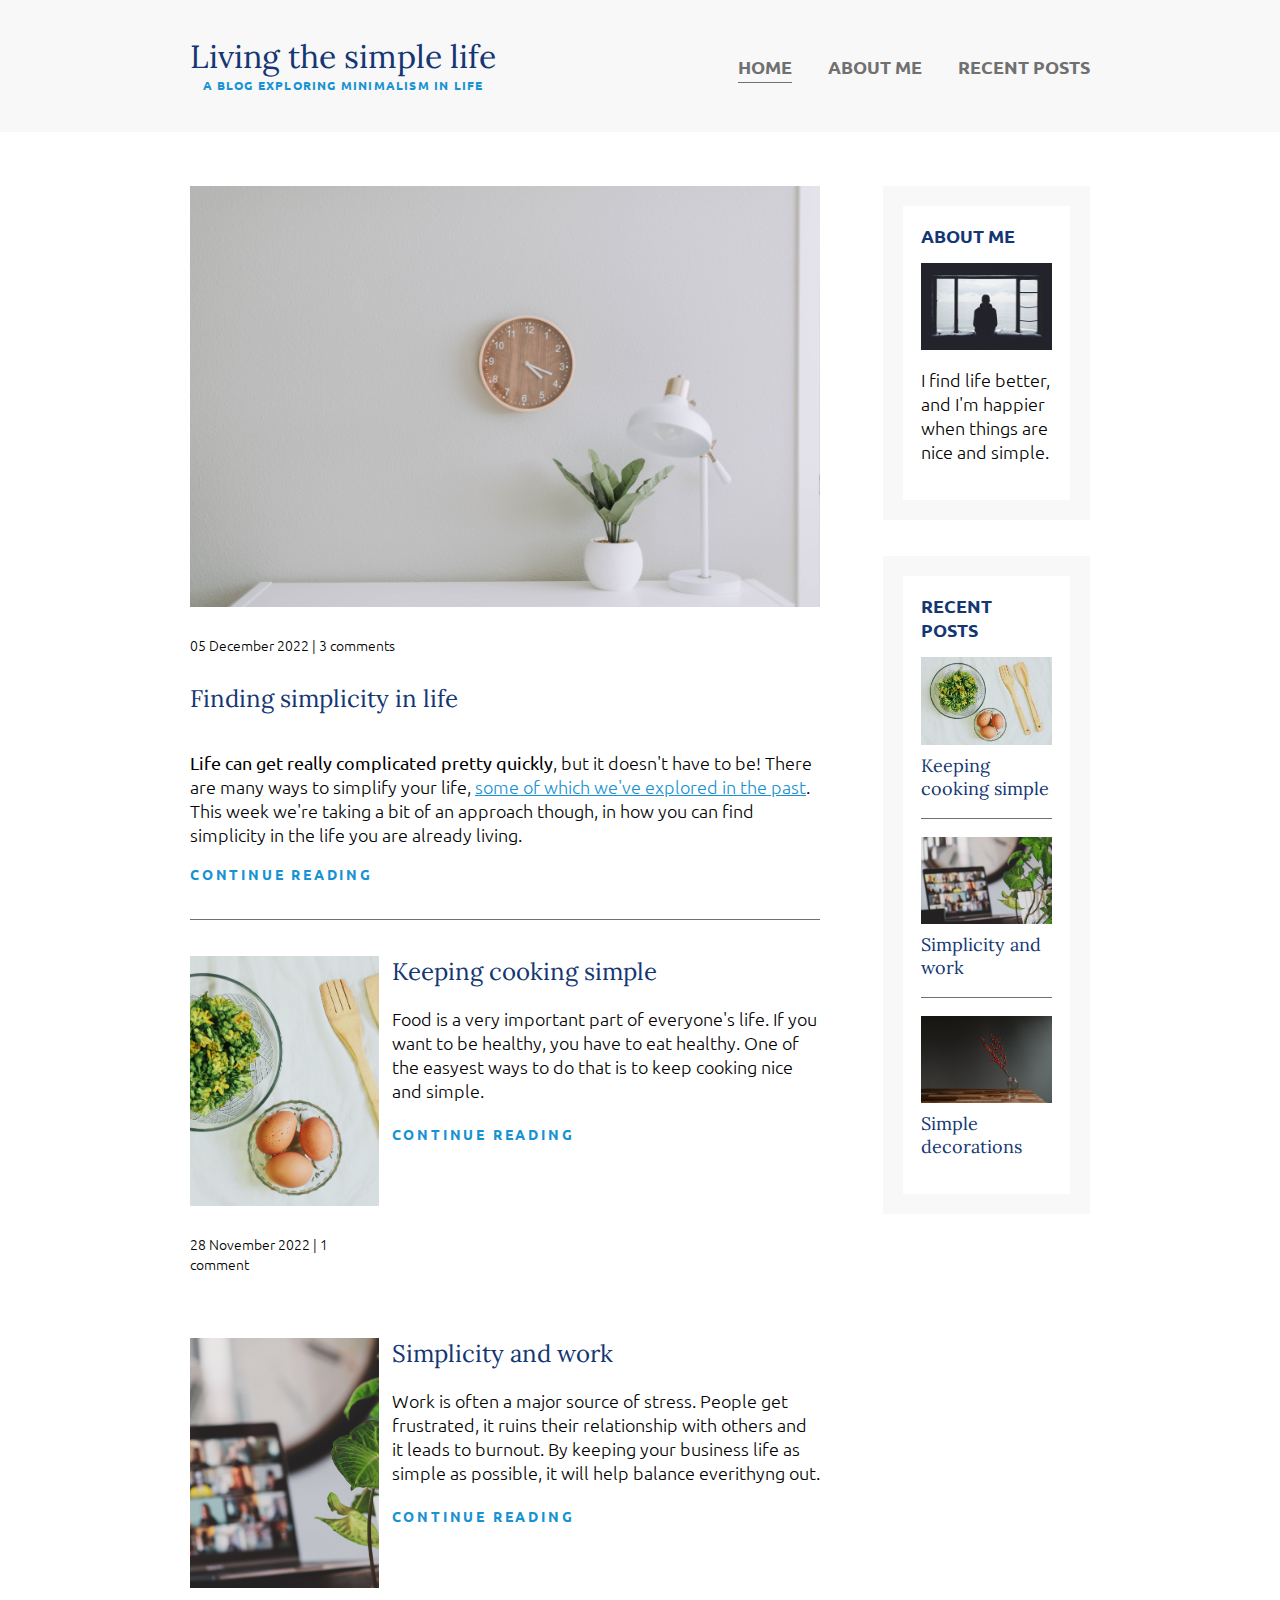
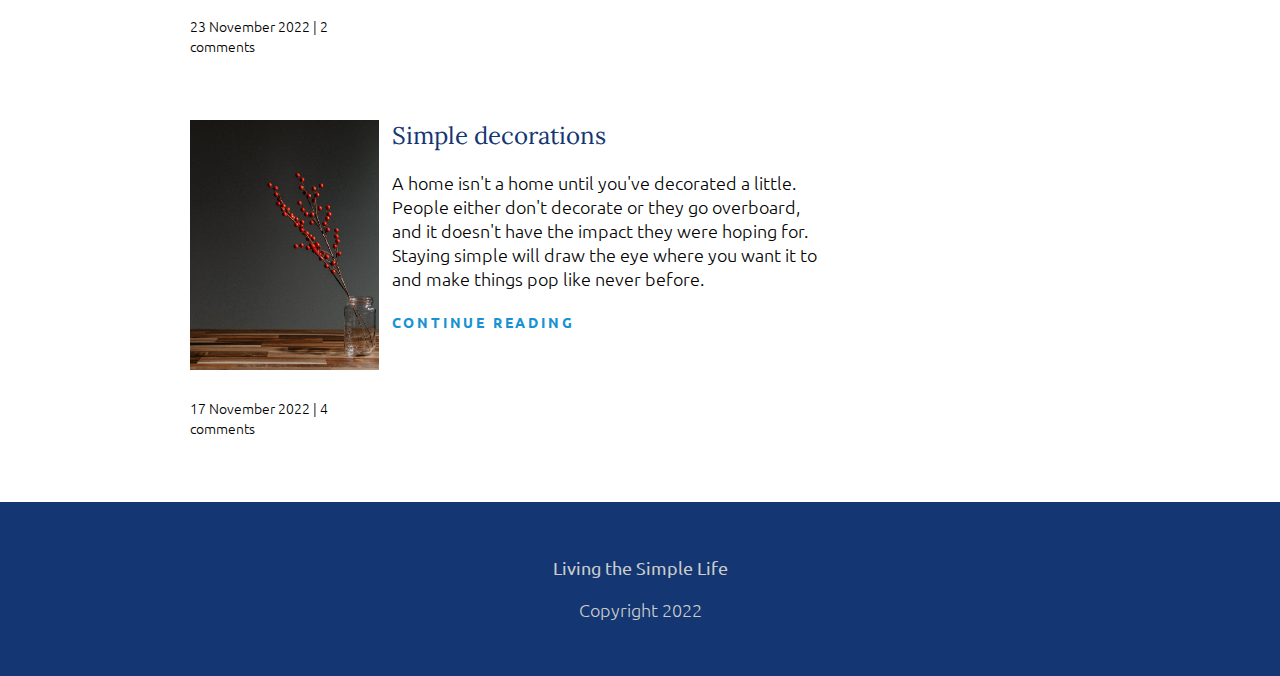
<file: index.html>
<!doctype html>
<html class="no-js" lang="">

<head>
  <meta charset="utf-8">
  <title></title>
  <meta name="description" content="">
  <meta name="viewport" content="width=device-width, initial-scale=1">

  <meta property="og:title" content="">
  <meta property="og:type" content="">
  <meta property="og:url" content="">
  <meta property="og:image" content="">

  <link rel="preconnect" href="https://fonts.googleapis.com">
  <link rel="preconnect" href="https://fonts.gstatic.com" crossorigin>
  <link href="https://fonts.googleapis.com/css2?family=Lora|Ubuntu:300,400,700&display=swap" rel="stylesheet">

  <link rel="stylesheet" href="css/normalize.css">
  <link rel="stylesheet" href="css/main.css">

  </head>

  <body>

    <header>
      <div class="container container-flex">
        <div class="title">
          <h1>Living the simple life</h1>
          <p class="subtitle">a blog exploring minimalism in life</p>
        </div>
        <nav>
          <ul>
            <li><a href="index.html" class="current-page">home</a></li>
            <li><a href="about.html">about me</a></li>
            <li><a href="recent-posts.html">recent posts</a></li>
          </ul>
        </nav>
      </div>
    </header>

  <div class="container container-flex">
    <main>

      <article class="article-featured">
        <h2 class="article-title">Finding simplicity in life</h2>
        <img src="img/samantha-gades-BlIhVfXbi9s-unsplash.jpg" alt="" class="article-image">
        <p class="article-info">05 December 2022 | 3 comments</p>
        <p class="article-body"><b>Life can get really complicated pretty quickly</b>, but
          it doesn't have to be! There are many ways to simplify your life, <a href="#" class="article-body-link">some
            of which we've explored in the past</a>. This week we're taking a bit of an
          approach though, in how you can find simplicity in the life you are already living.</p>
        <a href="#" class="article-read-more">CONTINUE READING</a>
      </article>

      <article class="article-recent">
        <div class="article-recent-main">
          <h2 class="article-title">Keeping cooking simple</h2>
          <p class="article-body">Food is a very important part of everyone's life. If you
            want to be healthy, you have to eat healthy. One of the easyest ways to do that
            is to keep cooking nice and simple.</p>
          <a href="#" class="article-read-more">CONTINUE READING</a>
        </div>
        <div class="article-recent-secondary">
          <img src="img/rminedaisy-LkBmNCMuSKw-unsplash.jpg" alt="" class="article-image">
          <p class="article-info">28 November 2022 | 1 comment</p>
        </div>
      </article>

      <article class="article-recent">
        <div class="article-recent-main">
          <h2 class="article-title">Simplicity and work</h2>
          <p class="article-body">Work is often a major source of stress. People get frustrated,
            it ruins their relationship with others and it leads to burnout. By keeping your
            business life as simple as possible, it will help balance everithyng out.</p>
          <a href="#" class="article-read-more">CONTINUE READING</a>
        </div>
        <div class="article-recent-secondary">
          <img src="img/sigmund-eTgMFFzroGc-unsplash.jpg" alt="" class="article-image">
          <p class="article-info">23 November 2022 | 2 comments</p>
        </div>
      </article>
      <article class="article-recent">
        <div class="article-recent-main">
          <h2 class="article-title">Simple decorations</h2>
          <p class="article-body">A home isn't a home until you've decorated a little. People
          either don't decorate or they go overboard, and it doesn't have the impact they were
          hoping for. Staying simple will draw the eye where you want it to and make things
          pop like never before.</p>
          <a href="#" class="article-read-more">CONTINUE READING</a>
        </div>
        <div class="article-recent-secondary">
          <img src="img/kelly-sikkema-IFbXfJbhp0w-unsplash.jpg" alt="" class="article-image">
          <p class="article-info">17 November 2022 | 4 comments</p>
        </div>
      </article>
    </main>

    <aside class="sidebar">

      <div class="sidebar-widget">
        <h2 class="widget-title">ABOUT ME</h2>
        <img src="img/noah-silliman-gzhyKEo_cbU-unsplash.jpg" alt="" class="widget-image">
        <p class="widget-body">I find life better, and I'm happier when things are nice and simple.</p>
      </div>

      <div class="sidebar-widget">
        <h2 class="widget-title">RECENT POSTS</h2>
        <div class="widget-recent-post">
          <h3 class="widget-recent-post-title">Keeping cooking simple</h3>
          <img src="img/rminedaisy-LkBmNCMuSKw-unsplash.jpg" alt="" class="widget-image">
        </div>
        <div class="widget-recent-post">
          <h3 class="widget-recent-post-title">Simplicity and work</h3>
          <img src="img/sigmund-eTgMFFzroGc-unsplash.jpg" alt="" class="widget-image">
        </div>
        <div class="widget-recent-post">
          <h3 class="widget-recent-post-title">Simple decorations</h3>
          <img src="img/kelly-sikkema-IFbXfJbhp0w-unsplash.jpg" alt="" class="widget-image">
        </div>
      </div>

    </aside>

  </div>


  <footer>
    <p><strong>Living the Simple Life</strong></p>
    <p>Copyright 2022</p>
  </footer>


  </body>
</html>
</file>
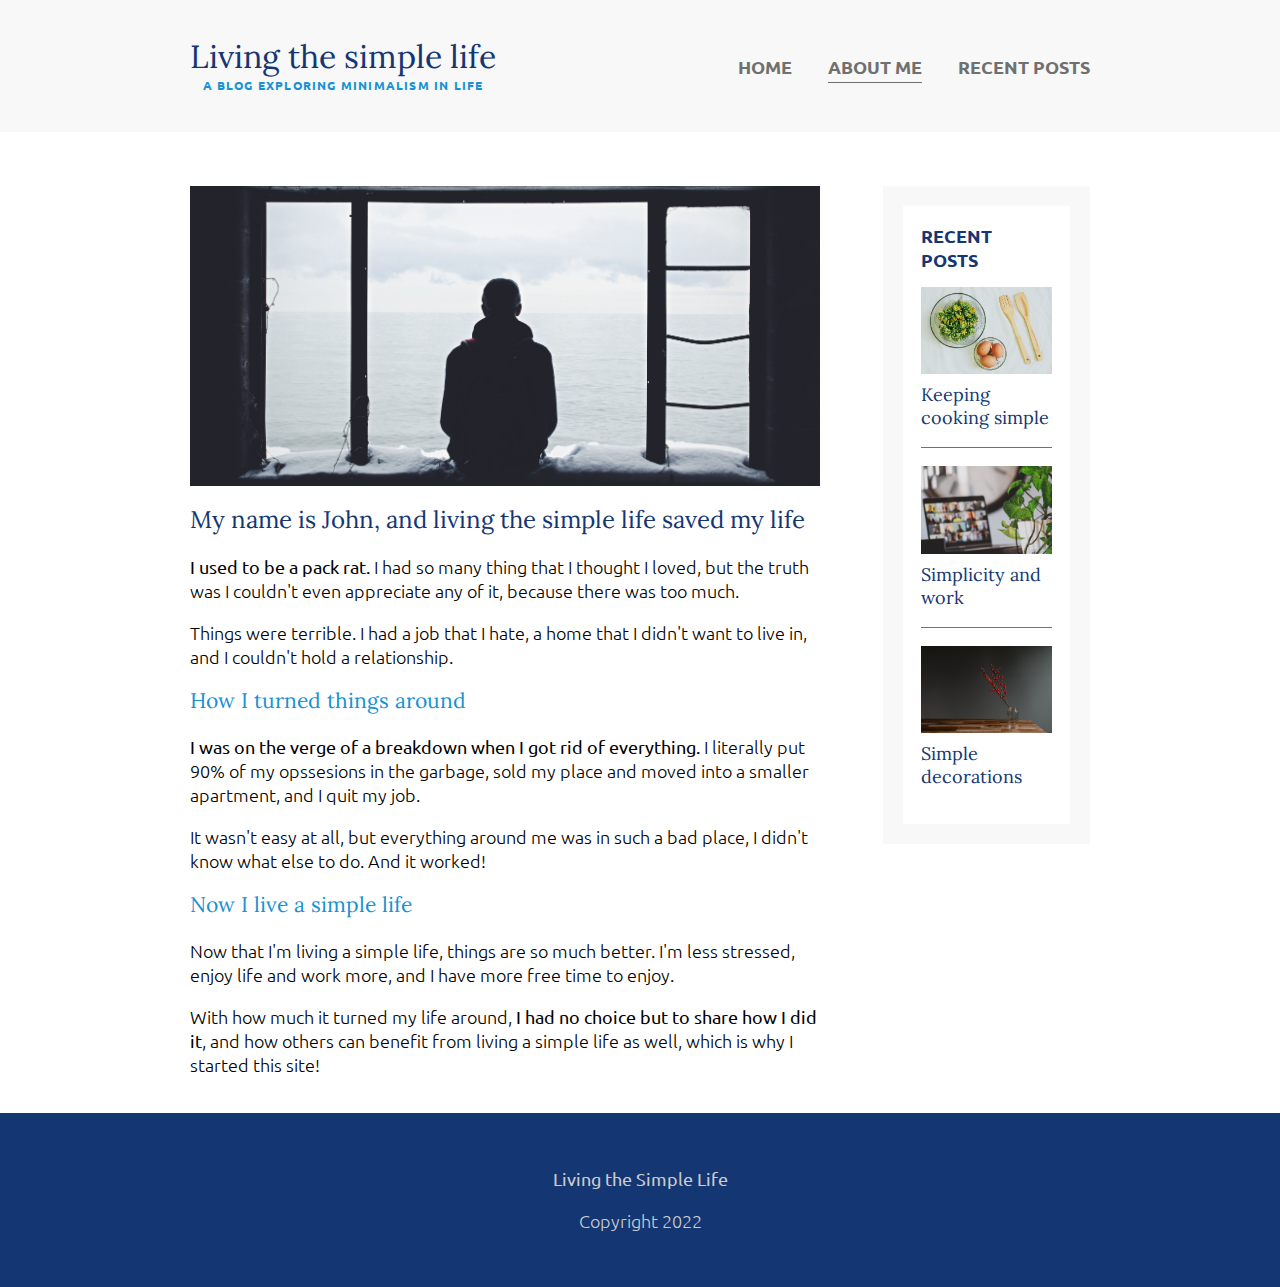
<file: about.html>
<!doctype html>
<html class="no-js" lang="">

<head>
  <meta charset="utf-8">
  <title></title>
  <meta name="description" content="">
  <meta name="viewport" content="width=device-width, initial-scale=1">

  <meta property="og:title" content="">
  <meta property="og:type" content="">
  <meta property="og:url" content="">
  <meta property="og:image" content="">

  <link rel="preconnect" href="https://fonts.googleapis.com">
  <link rel="preconnect" href="https://fonts.gstatic.com" crossorigin>
  <link href="https://fonts.googleapis.com/css2?family=Lora|Ubuntu:300,400,700&display=swap" rel="stylesheet">

  <link rel="stylesheet" href="css/normalize.css">
  <link rel="stylesheet" href="css/main.css">

</head>

<body>

<header>
  <div class="container container-flex">
    <div class="title">
      <h1>Living the simple life</h1>
      <p class="subtitle">a blog exploring minimalism in life</p>
    </div>
    <nav>
      <ul>
        <li><a href="index.html">home</a></li>
        <li><a class="current-page" href="about.html">about me</a></li>
        <li><a href="recent-posts.html">recent posts</a></li>
      </ul>
    </nav>
  </div>
</header>

<div class="container container-flex">
  <main>

    <div class="about-me-text">
      <img src="img/noah-silliman-gzhyKEo_cbU-unsplash.jpg" alt="" class="image-full">
      <h2 class="article-title">My name is John, and living the simple life saved my life</h2>

      <p><b>I used to be a pack rat.</b> I had so many thing that I thought I loved, but the truth was I couldn't
        even appreciate any of it, because there was too much.</p>
      <p>Things were terrible. I had a job that I hate, a home that I didn't want to live in, and I couldn't hold
        a relationship.</p>

      <h3>How I turned things around</h3>
      <p><b>I was on the verge of a breakdown when I got rid of everything.</b> I literally put 90% of my opssesions
        in the garbage, sold my place and moved into a smaller apartment, and I quit my job.</p>
      <p>It wasn't easy at all, but everything around me was in such a bad place, I didn't know what else to do. And
        it worked!</p>

      <h3>Now I live a simple life</h3>
      <p>Now that I'm living a simple life, things are so much better. I'm less stressed, enjoy life and work more,
        and I have more free time to enjoy.</p>
      <p>With how much it turned my life around, <b>I had no choice but to share how I did it</b>, and how others
        can benefit from living a simple life as well, which is why I started this site!</p>
    </div>

  </main>

  <aside class="sidebar">

    <div class="sidebar-widget">
      <h2 class="widget-title">RECENT POSTS</h2>
      <div class="widget-recent-post">
        <h3 class="widget-recent-post-title">Keeping cooking simple</h3>
        <img src="img/rminedaisy-LkBmNCMuSKw-unsplash.jpg" alt="" class="widget-image">
      </div>
      <div class="widget-recent-post">
        <h3 class="widget-recent-post-title">Simplicity and work</h3>
        <img src="img/sigmund-eTgMFFzroGc-unsplash.jpg" alt="" class="widget-image">
      </div>
      <div class="widget-recent-post">
        <h3 class="widget-recent-post-title">Simple decorations</h3>
        <img src="img/kelly-sikkema-IFbXfJbhp0w-unsplash.jpg" alt="" class="widget-image">
      </div>
    </div>

  </aside>

</div>


<footer>
  <p><strong>Living the Simple Life</strong></p>
  <p>Copyright 2022</p>
</footer>


</body>
</html>
</file>
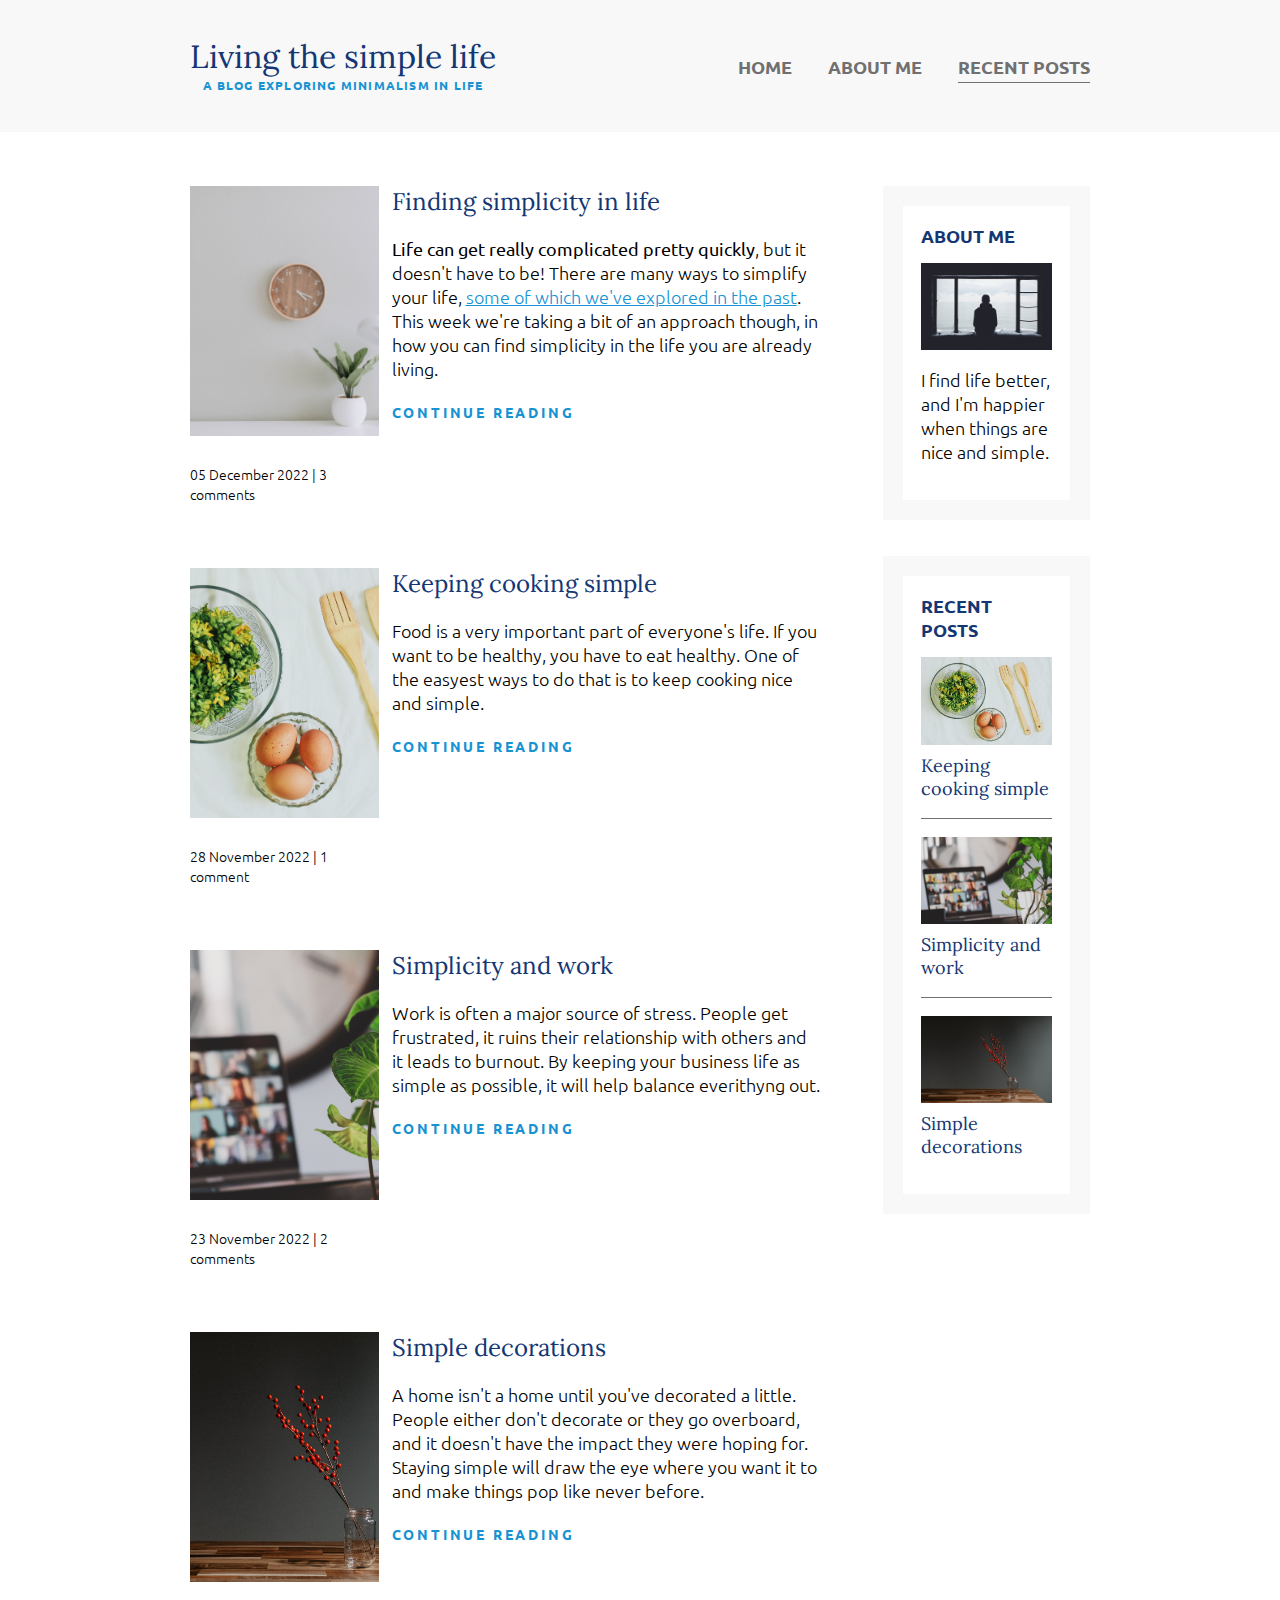
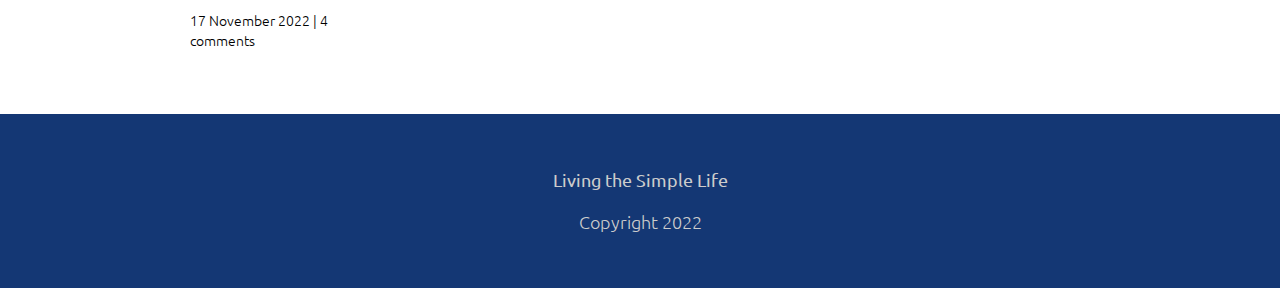
<file: recent-posts.html>
<!doctype html>
<html class="no-js" lang="">

<head>
  <meta charset="utf-8">
  <title></title>
  <meta name="description" content="">
  <meta name="viewport" content="width=device-width, initial-scale=1">

  <meta property="og:title" content="">
  <meta property="og:type" content="">
  <meta property="og:url" content="">
  <meta property="og:image" content="">

  <link rel="preconnect" href="https://fonts.googleapis.com">
  <link rel="preconnect" href="https://fonts.gstatic.com" crossorigin>
  <link href="https://fonts.googleapis.com/css2?family=Lora|Ubuntu:300,400,700&display=swap" rel="stylesheet">

  <link rel="stylesheet" href="css/normalize.css">
  <link rel="stylesheet" href="css/main.css">

</head>

<body>

<header>
  <div class="container container-flex">
    <div class="title">
      <h1>Living the simple life</h1>
      <p class="subtitle">a blog exploring minimalism in life</p>
    </div>
    <nav>
      <ul>
        <li><a href="index.html">home</a></li>
        <li><a href="about.html">about me</a></li>
        <li><a class="current-page" href="recent-posts.html">recent posts</a></li>
      </ul>
    </nav>
  </div>
</header>

<div class="container container-flex">
  <main>

    <article class="article-recent">
      <div class="article-recent-main">
        <h2 class="article-title">Finding simplicity in life</h2>
        <p class="article-body"><b>Life can get really complicated pretty quickly</b>, but
          it doesn't have to be! There are many ways to simplify your life, <a href="#" class="article-body-link">some
            of which we've explored in the past</a>. This week we're taking a bit of an
          approach though, in how you can find simplicity in the life you are already living.</p>
        <a href="#" class="article-read-more">CONTINUE READING</a>
      </div>
      <div class="article-recent-secondary">
        <img src="img/samantha-gades-BlIhVfXbi9s-unsplash.jpg" alt="" class="article-image">
        <p class="article-info">05 December 2022 | 3 comments</p>
      </div>
    </article>

    <article class="article-recent">
      <div class="article-recent-main">
        <h2 class="article-title">Keeping cooking simple</h2>
        <p class="article-body">Food is a very important part of everyone's life. If you
          want to be healthy, you have to eat healthy. One of the easyest ways to do that
          is to keep cooking nice and simple.</p>
        <a href="#" class="article-read-more">CONTINUE READING</a>
      </div>
      <div class="article-recent-secondary">
        <img src="img/rminedaisy-LkBmNCMuSKw-unsplash.jpg" alt="" class="article-image">
        <p class="article-info">28 November 2022 | 1 comment</p>
      </div>
    </article>

    <article class="article-recent">
      <div class="article-recent-main">
        <h2 class="article-title">Simplicity and work</h2>
        <p class="article-body">Work is often a major source of stress. People get frustrated,
          it ruins their relationship with others and it leads to burnout. By keeping your
          business life as simple as possible, it will help balance everithyng out.</p>
        <a href="#" class="article-read-more">CONTINUE READING</a>
      </div>
      <div class="article-recent-secondary">
        <img src="img/sigmund-eTgMFFzroGc-unsplash.jpg" alt="" class="article-image">
        <p class="article-info">23 November 2022 | 2 comments</p>
      </div>
    </article>
    <article class="article-recent">
      <div class="article-recent-main">
        <h2 class="article-title">Simple decorations</h2>
        <p class="article-body">A home isn't a home until you've decorated a little. People
          either don't decorate or they go overboard, and it doesn't have the impact they were
          hoping for. Staying simple will draw the eye where you want it to and make things
          pop like never before.</p>
        <a href="#" class="article-read-more">CONTINUE READING</a>
      </div>
      <div class="article-recent-secondary">
        <img src="img/kelly-sikkema-IFbXfJbhp0w-unsplash.jpg" alt="" class="article-image">
        <p class="article-info">17 November 2022 | 4 comments</p>
      </div>
    </article>
  </main>

  <aside class="sidebar">

    <div class="sidebar-widget">
      <h2 class="widget-title">ABOUT ME</h2>
      <img src="img/noah-silliman-gzhyKEo_cbU-unsplash.jpg" alt="" class="widget-image">
      <p class="widget-body">I find life better, and I'm happier when things are nice and simple.</p>
    </div>

    <div class="sidebar-widget">
      <h2 class="widget-title">RECENT POSTS</h2>
      <div class="widget-recent-post">
        <h3 class="widget-recent-post-title">Keeping cooking simple</h3>
        <img src="img/rminedaisy-LkBmNCMuSKw-unsplash.jpg" alt="" class="widget-image">
      </div>
      <div class="widget-recent-post">
        <h3 class="widget-recent-post-title">Simplicity and work</h3>
        <img src="img/sigmund-eTgMFFzroGc-unsplash.jpg" alt="" class="widget-image">
      </div>
      <div class="widget-recent-post">
        <h3 class="widget-recent-post-title">Simple decorations</h3>
        <img src="img/kelly-sikkema-IFbXfJbhp0w-unsplash.jpg" alt="" class="widget-image">
      </div>
    </div>

  </aside>

</div>


<footer>
  <p><strong>Living the Simple Life</strong></p>
  <p>Copyright 2022</p>
</footer>


</body>
</html>
</file>
<file: css/main.css>
body {
  margin: 0;
  font-family: 'Ubuntu', sans-serif;
  font-size: 1.125rem;
  font-weight: 300;
}

img {
  max-width: 100%;
  display: block;
}

.image-full {
  max-height: 300px;
  width: 100%;
  object-fit: cover;
  margin-bottom: 1em;
}

/*===================> Typography <==================*/

h1,
h2,
h3 {
  font-family: 'Lora', serif;
  font-weight: 400;
  color: #143774;
  margin-top: 0; /* non-collapsing margins due to flexbox */
}

h1 {
  font-size: 2rem;
  margin: 0;
}

h3 {
  color: #1792d2;
}


/* the logo subtitle */
.subtitle {
  font-size: 0.75rem;
  font-weight: 700;
  text-transform: uppercase;
  color: #1792d2;
  letter-spacing: 0.1em;
  margin: 0;
}

.article-title {
  font-size: 1.5rem;
}

.article-read-more,
.article-info {
  font-size: 0.875rem;
}

.article-read-more {
  color: #1792d2;
  text-decoration: none;
  font-weight: 700;
  letter-spacing: 0.2em;
}

.article-read-more:hover,
.article-read-more:focus {
  color: #143774;
  text-decoration: underline;
}

.article-body-link {
  color: #1792d2;
}

.article-body-link:hover,
.article-body-link:focus {
  color: #143774;
}

.article-info {
  margin: 2em 0;
}

.widget-title,
.widget-recent-post-title {
  font-size: 1.125rem;
}

.widget-title {
  font-family: 'Ubuntu', sans-serif;
  font-weight: 700;
}

.widget-recent-post-title {
  color: #143774;
}


/*===================> Layout <==================*/

.container {
  width: 90%;
  max-width: 900px;
  margin: 0 auto;
}

.container-flex {
  display: flex;
  flex-direction: column;
  justify-content: space-between;
}

header {
  background-color: #f8f8f8;
  padding: 2em 0;
  text-align: center;
  margin-bottom: 3em;
}

footer {
  background-color: #143774;
  color: #cccccc;
  text-align: center;
  padding: 2em 0;
}

@media (min-width: 675px) {
  .container-flex {
    flex-direction: row;
  }

  main {
    width: 70%;
  }

  aside {
    width: 25%;
    min-width: 200px;
  }
}


/* Navigation */

nav ul {
  list-style: none;
  padding: 0;
  display: flex;
  justify-content: center;
}
nav li {
  margin-left: 2em;
}
nav a {
  text-transform: uppercase;
  text-decoration: none;
  color: #707070;
  font-weight: 700;
  padding: 0.25em 0;
}
nav a:hover,
nav a:focus {
  color: #1792d2;
}

.current-page {
  border-bottom: 1px solid #707070;
}

.current-page:hover,
.current-page:focus {
  color: #707070;
}

@media (max-width: 675px) {
  nav ul {
    flex-direction: column;
  }
  nav li {
    margin: 0.5em 0;
  }
}



/* Articles */

.article-featured {
  border-bottom: 1px solid #707070;
  padding-bottom: 2em;
  margin-bottom: 2em;
}

.article-recent {
  display: flex;
  flex-direction: column;
  margin-bottom: 2em;
}

/* displaying recent-secondary and recent-main in reverse order */
.article-recent-main {
  order: 2;
}

.article-recent-secondary {
  order: 1;
}

@media (min-width: 675px) {
  .article-recent {
    display: flex;
    justify-content: space-between;
    flex-direction: row;
  }

  .article-recent-main {
    width: 68%;
  }

  .article-recent-secondary {
    width: 30%;
  }

  .article-featured {
    display: flex;
    flex-direction: column;
  }

  .article-image {
    width: 100%;
    min-height:250px;
    object-fit: cover;
    order: -2;
  }

  .article-info {
    order: -1;
  }
}


/* Widgets */

.sidebar-widget {
  border: 20px solid #f8f8f8;
  padding: 1em;
  margin-bottom: 2em;
  margin-left: 1em;
}

.widget-recent-post {
  display: flex;
  flex-direction: column;
  border-bottom: 1px solid #707070;
  margin-bottom: 1em ;
}

.widget-recent-post:last-child {
  border: 0;
  margin: 0;
}

.widget-image {
  order: -1;
  margin-bottom: 0.5em;
}

.about-me-text {
  margin-bottom: 2em;
}
</file>
